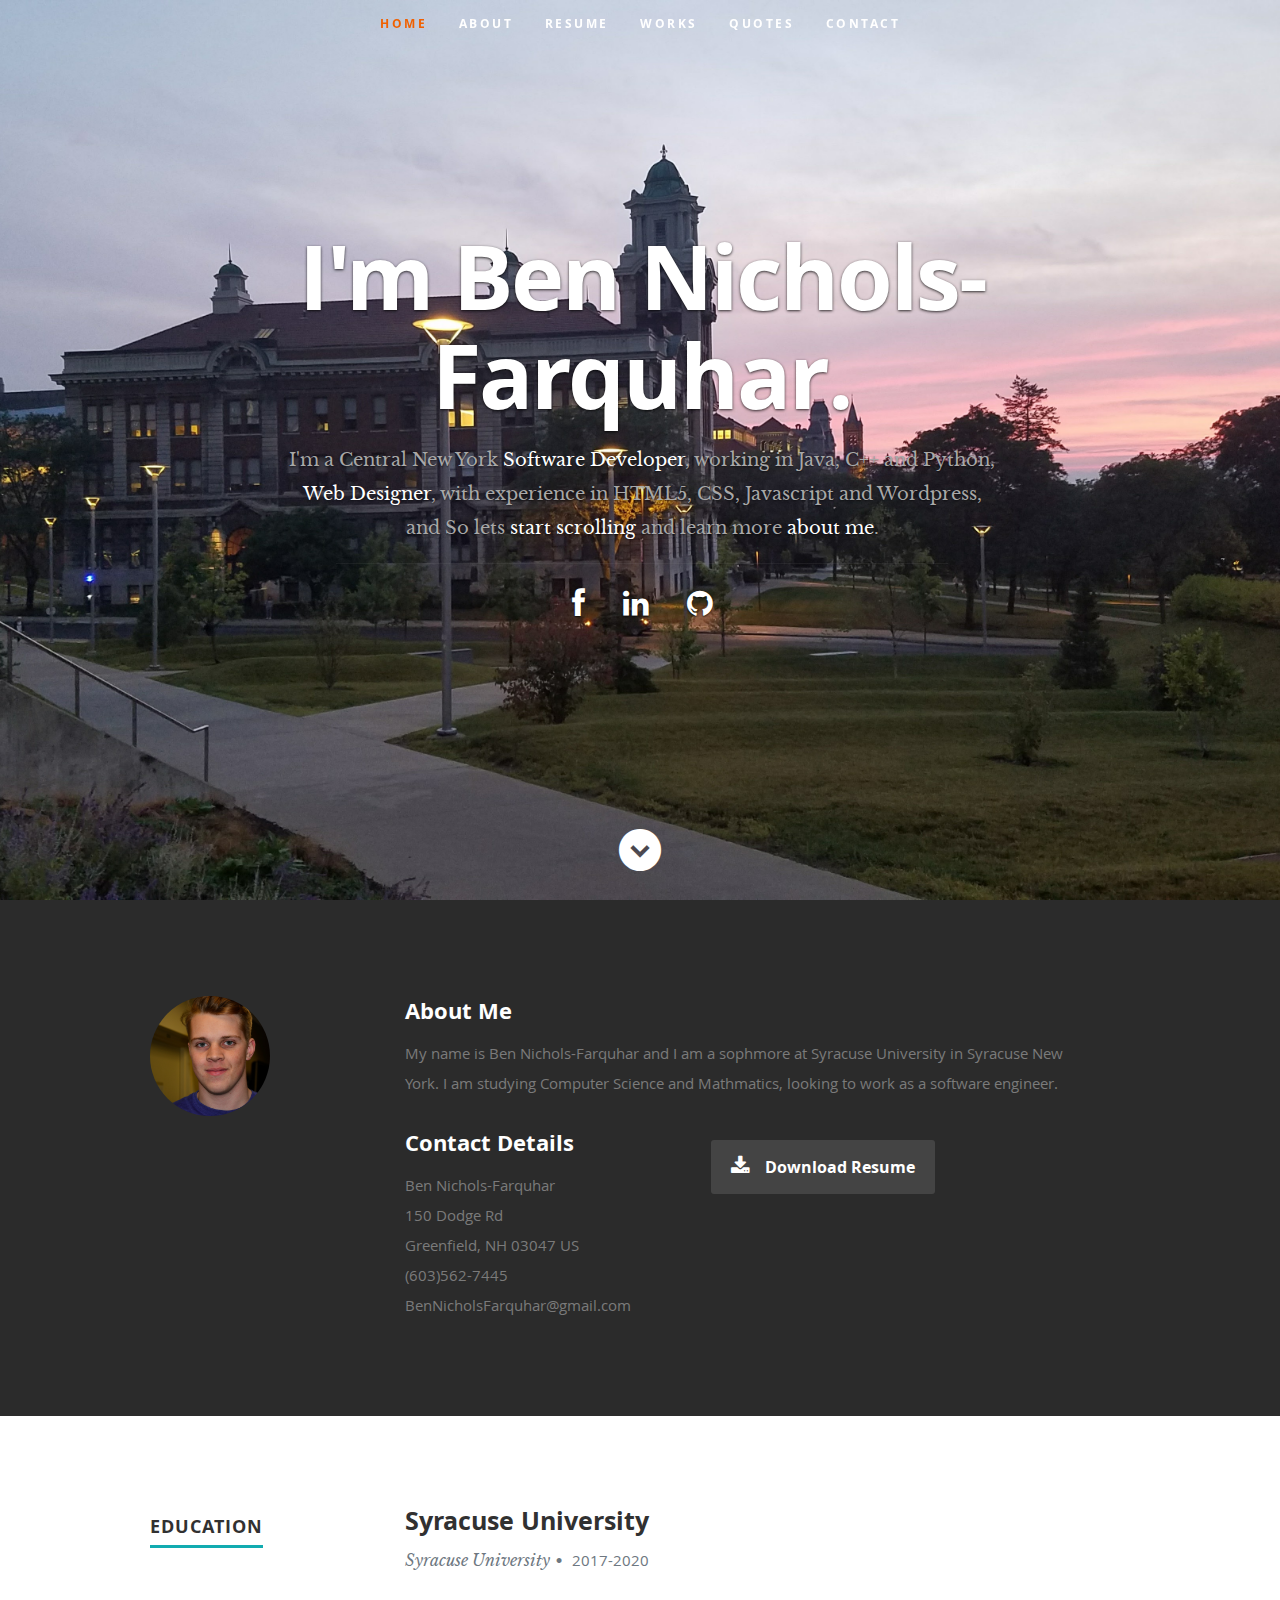
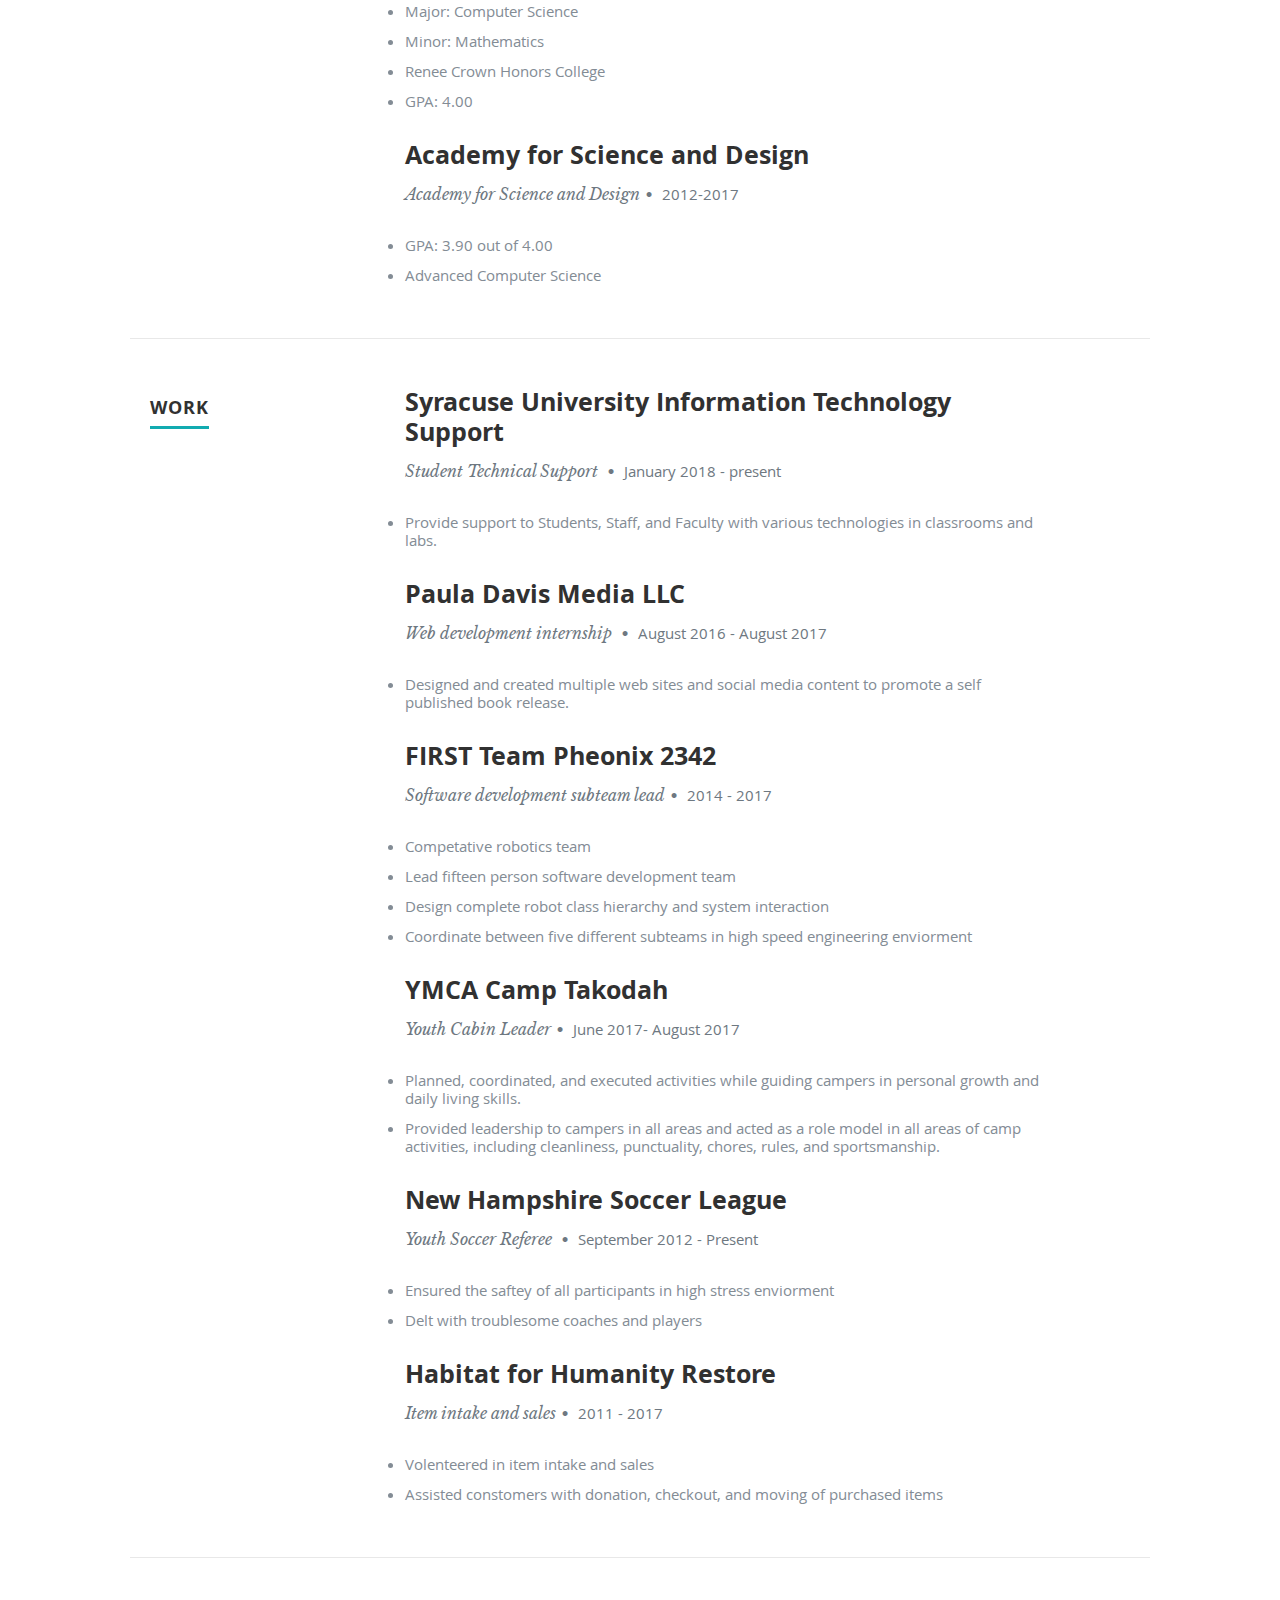
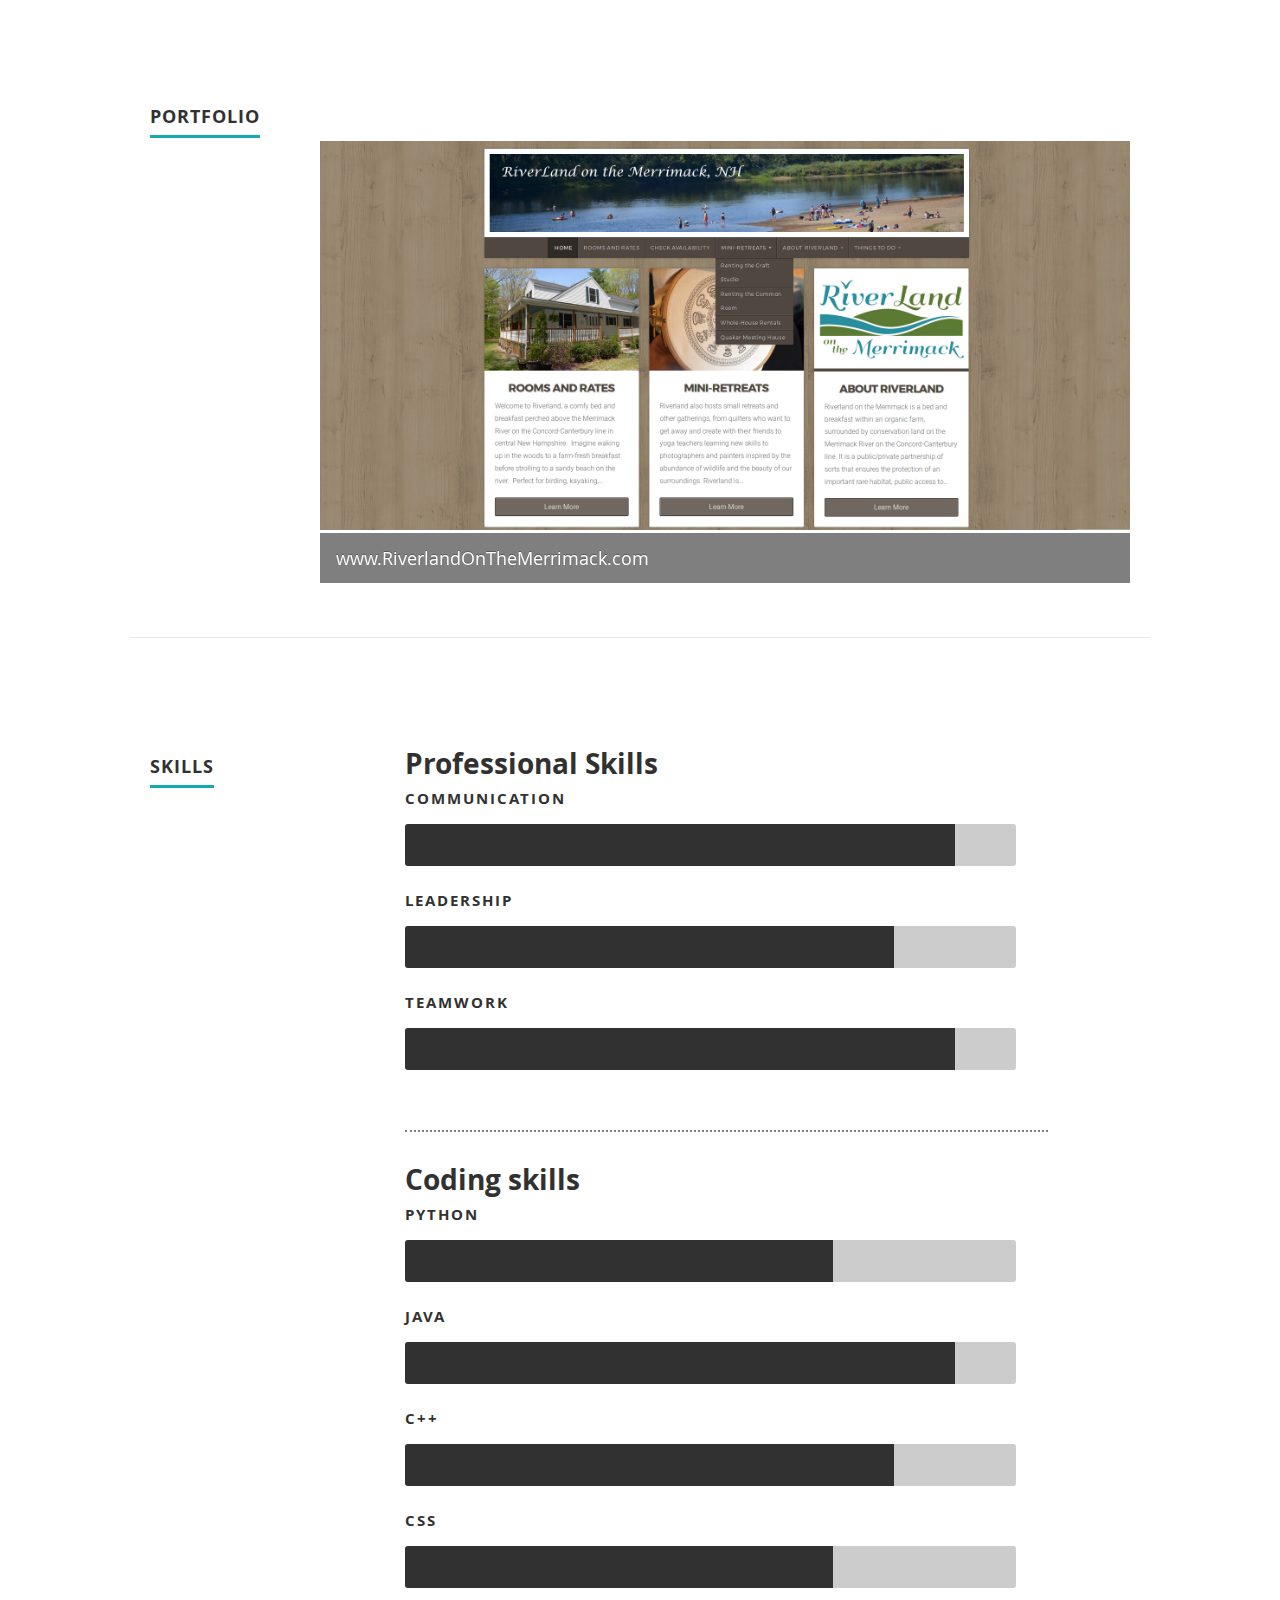
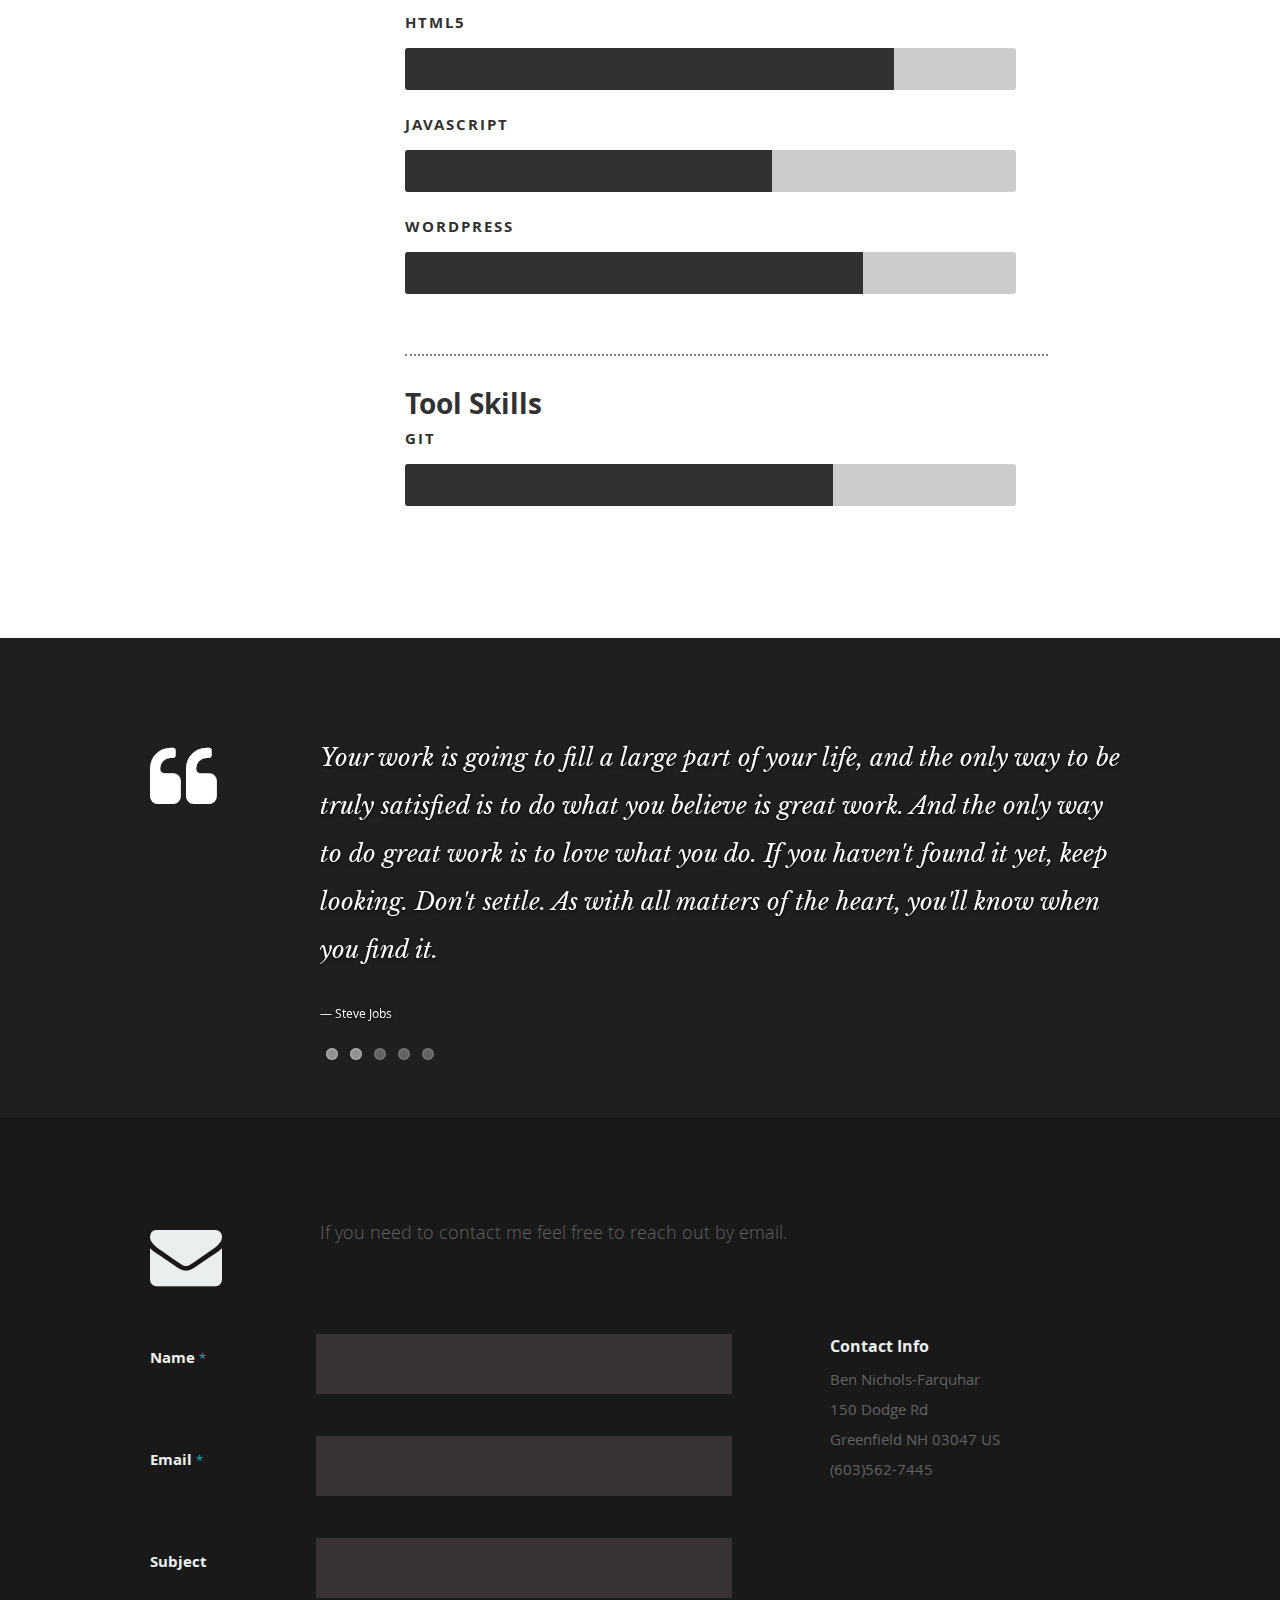
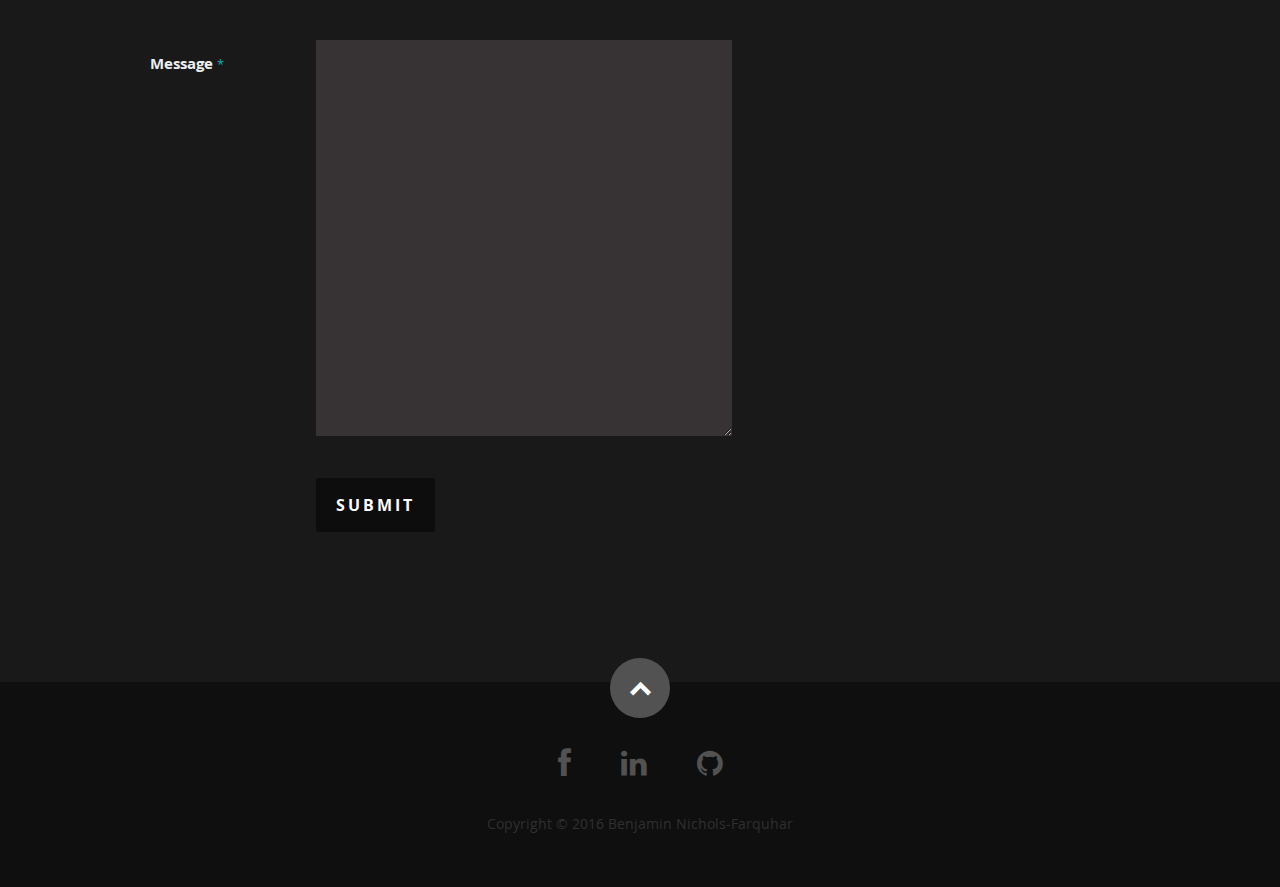
<file: index.html>
<!DOCTYPE html>
<!--[if lt IE 8 ]><html class="no-js ie ie7" lang="en"> <![endif]-->
<!--[if IE 8 ]><html class="no-js ie ie8" lang="en"> <![endif]-->
<!--[if (gte IE 8)|!(IE)]><!-->
<html class="no-js" lang="en">
<!--<![endif]-->

<head>

  <!--- Basic Page Needs
   ================================================== -->
  <meta charset="utf-8">
  <title>Benjamin Nichols-Farquhar</title>
  <meta name="description" content="Personal website and digital resume of Ben Nichols-Farquhar">
  <meta name="author" content="Ben Nichols-Farquhar">
  <meta namme="keywords" content="Software Developer,Monadnock,Nashua New Hampshire, Greater Boston Area, Ben Nichols-Farquhar,
	Ben Farquhar, Benjamin Nichols Farquhar, Web Designer, Wordpress, Software Engineer, Syracuse University,
	CSS, Computer Science, Python, SU, HTML5, HTML, Javascript, Java, CSS, Academy for Science and Design, ASD, ASDNH, C++">
  <!-- Mobile Specific Metas
   ================================================== -->
  <meta name="viewport" content="width=device-width, initial-scale=1, maximum-scale=1">

  <!-- CSS
    ================================================== -->
  <link rel="stylesheet" href="css/default.css">
  <link rel="stylesheet" href="css/layout.css">
  <link rel="stylesheet" href="css/media-queries.css">
  <link rel="stylesheet" href="css/magnific-popup.css">

  <!-- Script
   ================================================== -->
   <script src="http://ajax.googleapis.com/ajax/libs/jquery/1.10.2/jquery.min.js"></script>
   <script src="js/jquery.flexslider.js"></script>
   <script type="text/javascript">

   $(window).load(function() {
     $('.flexslider').flexslider({
       animation: "slide"
     });
   });

   </script>



  <!-- Favicons
	================================================== -->
  <link rel="shortcut icon" href="favicon.png">

</head>

<body>

  <!-- Header
   ================================================== -->
  <header id="home">

    <nav id="nav-wrap">

      <a class="mobile-btn" href="#nav-wrap" title="Show navigation">Show navigation</a>
      <a class="mobile-btn" href="#" title="Hide navigation">Hide navigation</a>

      <ul id="nav" class="nav">
        <li class="current"><a class="smoothscroll" href="#home">Home</a></li>
        <li><a class="smoothscroll" href="#about">About</a></li>
        <li><a class="smoothscroll" href="#resume">Resume</a></li>
        <li><a class="smoothscroll" href="#portfolio">Works</a></li>
        <li><a class="smoothscroll" href="#testimonials">Quotes</a></li>
        <li><a class="smoothscroll" href="#contact">Contact</a></li>
      </ul>
      <!-- end #nav -->

    </nav>
    <!-- end #nav-wrap -->

    <div class="row banner">
      <div class="banner-text">
        <h1 class="responsive-headline">I'm Ben Nichols-Farquhar.</h1>
        <h3>I'm a Central New York <span>Software Developer</span>, working in Java, C++ and Python,
			<span> Web Designer</span>, with experience in HTML5, CSS, Javascript and Wordpress, and
			 So lets
           <a class="smoothscroll" href="#about">start scrolling</a>
            and learn more <a class="smoothscroll" href="#about">about me</a>.</h3>
        <hr />
        <ul class="social">
          <li><a href="https://www.facebook.com/ben.farquhar.96"><i class="fa fa-facebook"></i></a></li>
          <!-- <li><a href="https://twitter.com/erogone775"><i class="fa fa-twitter"></i></a></li> -->
          <!-- <li><a href="https://plus.google.com/104686392662538331710/posts"><i class="fa fa-google-plus"></i></a></li> -->
          <li><a href="https://linkedin.com/in/benjamin-n-646983108"><i class="fa fa-linkedin"></i></a></li>
          <!-- <li><a href="https://www.instagram.com/ben.farquhar/"><i class="fa fa-instagram"></i></a></li> -->
          <li><a href="https://github.com/BenNF"><i class="fa fa-github"></i></a></li>
        </ul>
      </div>
    </div>

    <p class="scrolldown">
      <a class="smoothscroll" href="#about"><i class="icon-down-circle"></i></a>
    </p>

  </header>
  <!-- Header End -->


  <!-- About Section
   ================================================== -->
  <section id="about">

    <div class="row">

      <div class="three columns">

        <img class="profile-pic" src="images/profilepic.jpg" alt="Ben Nichols Farquhar profile picture" />

      </div>

      <div class="nine columns main-col">

        <h2>About Me</h2>

        <p>My name is Ben Nichols-Farquhar and I am a sophmore at Syracuse University in Syracuse New York. I am studying Computer Science and Mathmatics, looking to work as a software engineer.
        </p>


        <div class="row">

          <div class="columns contact-details">

            <h2>Contact Details</h2>
            <p class="address">
              <span>Ben Nichols-Farquhar</span><br>
              <span>150 Dodge Rd<br>
						         Greenfield, NH 03047 US
                     </span><br>
              <span>(603)562-7445</span><br>
              <span>BenNicholsFarquhar@gmail.com</span>
            </p>

          </div>

          <div class="columns download">
            <p>
              <a href="resume.docx" class="button"><i class="fa fa-download"></i>Download Resume</a>
            </p>
          </div>

        </div>
        <!-- end row -->

      </div>
      <!-- end .main-col -->

    </div>

  </section>
  <!-- About Section End-->


  <!-- Resume Section
   ================================================== -->
  <section id="resume">

    <!-- Education
      ----------------------------------------------- -->
    <div class="row education">

      <div class="three columns header-col">
        <h1><span>Education</span></h1>
      </div>

      <div class="nine columns main-col">

        <div class="row item">

          <div class="twelve columns">

            <h3> Syracuse University </h3>
            <p class="info">Syracuse University<span>&bull;</span> <em class="date">2017-2020</em></p>

            <p>
              <ul style="list-style-type:disc">
               <li> Major: Computer Science </li>
               <li> Minor: Mathematics </li>
               <li> Renee Crown Honors College </li>
               <li> GPA: 4.00</li>
             </ul>
           </p>
              <h3>Academy for Science and Design</h3>
              <p class="info">Academy for Science and Design<span>&bull;</span> <em class="date">2012-2017</em></p>

              <p>
                <ul style="list-style-type:disc">
                <li> GPA: 3.90 out of 4.00 </li>
                <li> Advanced Computer Science </li>
              </ul>
              </p>
          </div>

        </div>
        <!-- item end -->

      </div>
      <!-- item end -->

    </div>
    <!-- main-col end -->

    </div>
    <!-- End Education -->


    <!-- Work
      ----------------------------------------------- -->
    <div class="row work">

      <div class="three columns header-col">
        <h1><span>Work</span></h1>
      </div>

      <div class="nine columns main-col">

        <div class="row item">

          <div class="twelve columns">
            <h3> Syracuse University Information Technology Support</h3>
            <p class="info">Student Technical Support <span>&bull;</span> <em class="date">January 2018 - present</em></p>

            <p>
              <ul style="list-style-type:disc">
                <li> Provide support to Students, Staff, and Faculty with various technologies in classrooms and labs. </li>
              </ul>
            </p>

            <h3> Paula Davis Media LLC</h3>
            <p class="info">Web development internship <span>&bull;</span> <em class="date">August 2016 - August 2017</em></p>

            <p>
              <ul style="list-style-type:disc">
                <li> Designed and created multiple web sites and social media content to promote a self published book release. </li>
              </ul>
            </p>


            <h3> FIRST Team Pheonix 2342</h3>
            <p class="info"> Software development subteam lead<span>&bull;</span> <em class="date">2014 - 2017</em></p>

            <p>
              <ul style="list-style-type:disc">
                <li> Competative robotics team  </li>
                <li> Lead fifteen person software development team</li>
                <li> Design complete robot class hierarchy and system interaction </li>
                <li> Coordinate between five different subteams in high speed engineering enviorment </li>
              </ul>
            </p>


            <h3> YMCA Camp Takodah </h3>

            <p class="info">Youth Cabin Leader<span>&bull;</span> <em class="date">June 2017- August 2017</em></p>

            <p>
              <ul style="list-style-type:disc">
                <li> Planned, coordinated, and executed activities while guiding campers in personal growth and daily living skills. </li>
                <li> Provided leadership to campers in all areas and acted as a role model in all areas of camp activities, including cleanliness, punctuality, chores, rules, and sportsmanship. </li>
              </ul>
            </p>


            <h3>New Hampshire Soccer League</h3>
            <p class="info">Youth Soccer Referee <span>&bull;</span> <em class="date">September 2012 - Present</em></p>

            <p>
              <ul style="list-style-type:disc">
                <li> Ensured the saftey of all participants in high stress enviorment </li>
                <li> Delt with troublesome coaches and players </li>
              </ul>
            </p>

            <h3>Habitat for Humanity Restore</h3>

            <p class="info">Item intake and sales<span>&bull;</span> <em class="date">2011 - 2017</em></p>

            <p>
              <ul style="list-style-type:disc">
                <li> Volenteered in item intake and sales</li>
                <li> Assisted constomers with donation, checkout, and moving of purchased items </li>
              </ul>
            </p>


          </div>

        </div>
        <!-- item end -->

      </div>
      <!-- main-col end -->

    </div>
    <!-- End Work -->

    <!-- Portfolio -->
<section id = "portfolio">

  <div class="row work">

  <div class="three columns header-col">
    <h1><span>Portfolio</span></h1>
  </div>
  <div class="ten columns flex-container">
    <div class="flexslider">
      <ul class="slides">
        <li>
          <img src="images/RiverlandOnTheMerrimack.png" />
          <p class="flex-caption">www.RiverlandOnTheMerrimack.com</p>
        </li>
        <li>
          <img src="images/DancingYourWayToFertility.png" />
          <p class="flex-caption">www.DancingYourWayToFertilility.com</p>
        </li>
      </ul>
    </div>
  </div>
</section>
    <!-- Skills
      ----------------------------------------------- -->
    <div class="row skill">

      <div class="three columns header-col">
        <h1><span>Skills</span></h1>
      </div>

      <div class="nine columns main-col">
        <h2> Professional Skills </h2>
        <div class="bars">
          <ul class="skills">
            <li><span class="bar-expand communication"></span><em>Communication</em></li>
            <li><span class="bar-expand leadership"></span><em>Leadership</em></li>
            <li><span class="bar-expand communication"></span><em>Teamwork</em></li>

          </ul>
        </div>
        <hr style="border-top: dotted 2px;" />
        <h2> Coding skills </h2>

        <div class="bars">
          <ul class="skills">
            <li><span class="bar-expand python"></span><em>Python</em></li>
            <li><span class="bar-expand java"></span><em>Java</em></li>
            <li><span class="bar-expand cplusplus"></span><em>C++</em></li>
            <li><span class="bar-expand css"></span><em>CSS</em></li>
            <li><span class="bar-expand html5"></span><em>HTML5</em></li>
            <li><span class="bar-expand javascript"></span><em>JavaScript</em></li>
            <li><span class="bar-expand wordpress"></span><em>Wordpress</em></li>
          </ul>

        </div>
        <!-- end skill-bars -->

        <hr style="border-top: dotted 2px;" />
        <h2> Tool Skills  </h2>
        <div class="bars">
          <ul class="skills">
            <li><span class="bar-expand git"></span><em>Git</em></li>
          </ul>
        </div>



      </div>
      <!-- main-col end -->

    </div>
    <!-- End skills -->

    <!-- <div class="row interests">
      <div class="three columns header-col">
        <h1><span>Extracuricular </span> </h1>
        <h1> <span>  Involvment</span></h1>
      </div>
      <div class="nine columns main-col">

        <p>
          Doom Ultimate Frisbee Club <br> Syracuse UNICEF </br>
          Syracuse Outing Club <br> Orange Robotics <br>
        </p>

        <hr style="border-top: dotted 2px;" />


        </p>
      </div>
      <div> -->

  </section>
  <!-- Resume Section End-->



  <!-- Testimonials Section
   ================================================== -->
  <section id="testimonials">

    <div class="text-container">

      <div class="row">

        <div class="two columns header-col">

          <h1><span>Client Testimonials</span></h1>

        </div>

        <div class="ten columns flex-container">

          <div class="flexslider">

            <ul class="slides">

              <li>
                <blockquote>
                  <p>Your work is going to fill a large part of your life, and the only way to be truly satisfied is to do what you believe is great work. And the only way to do great work is to love what you do. If you haven't found it yet, keep looking.
                    Don't settle. As with all matters of the heart, you'll know when you find it.
                  </p>
                  <cite>Steve Jobs</cite>
                </blockquote>
              </li>
              <!-- slide ends -->

              <li>
                <blockquote>
                  <p>There are two ways of constructing a software design: One way is to make it so simple that there are obviously no deficiencies and the other way is to make it so complicated that there are no obvious deficiencies.
                  </p>
                  <cite>C.A.R. Hoare, The 1980 ACM Turing Award Lecture</cite>
                </blockquote>
              </li>

              <li>
                <blockquote>
                  <p>
                    Measuring programming progress by lines of code is like measuring aircraft building progress by weight.
                  </p>
                  <cite> Bill Gates</cite>
                </blockquote>
              </li>
              <li>
                <blockquote>
                  <p>
                    First, solve the problem. Then, write the code.
                  </p>
                  <cite>John Johnson </cite>
                </blockquote>
              </li>
              <li>
                <blockquote>
                  <p>
                    A computer is a stupid machine with the ability to do incredibly smart things, while computer programmers are smart people with the ability to do incredibly stupid things. They are, in short, a perfect match.
                  </p>
                  <cite>Bill Bryson </cite>
                </blockquote>
              </li>
              <!-- slide ends -->
            </ul>

          </div>
          <!-- div.flexslider ends -->

        </div>
        <!-- div.flex-container ends -->

      </div>
      <!-- row ends -->

    </div>
    <!-- text-container ends -->

  </section>
  <!-- Testimonials Section End-->


  <!-- Contact Section
   ================================================== -->
  <section id="contact">

    <div class="row section-head">

      <div class="two columns header-col">

        <h1><span>Get in touch.</span></h1>

      </div>

      <div class="ten columns">

        <p class="lead">If you need to contact me feel free to reach out by email.
        </p>

      </div>

    </div>

    <div class="row">

      <div class="eight columns">

        <!-- form -->
        <form action="" method="post" id="contactForm" name="contactForm">
          <fieldset>

            <div>
              <label for="contactName">Name <span class="required">*</span></label>
              <input type="text" value="" size="35" id="contactName" name="contactName">
            </div>

            <div>
              <label for="contactEmail">Email <span class="required">*</span></label>
              <input type="text" value="" size="35" id="contactEmail" name="contactEmail">
            </div>

            <div>
              <label for="contactSubject">Subject</label>
              <input type="text" value="" size="35" id="contactSubject" name="contactSubject">
            </div>

            <div>
              <label for="contactMessage">Message <span class="required">*</span></label>
              <textarea cols="50" rows="15" id="contactMessage" name="contactMessage"></textarea>
            </div>

            <div>
              <button class="submit">Submit</button>
              <span id="image-loader">
                        <img alt="" src="images/loader.gif">
                     </span>
            </div>

          </fieldset>
        </form>
        <!-- Form End -->

        <!-- contact-warning -->
        <div id="message-warning"> Error boy</div>
        <!-- contact-success -->
        <div id="message-success">
          <i class="fa fa-check"></i>Your message was sent, thank you!<br>
        </div>

      </div>


      <aside class="four columns footer-widgets">

        <div class="widget widget_contact">

          <h4>Contact Info</h4>
          <p class="address">
            Ben Nichols-Farquhar<br> 150 Dodge Rd<br> Greenfield NH 03047 US<br>
            <span>(603)562-7445</span>
          </p>

        </div>

      </aside>

    </div>

  </section>
  <!-- Contact Section End-->


  <!-- footer
   ================================================== -->
  <footer>

    <div class="row">

      <div class="twelve columns">

        <ul class="social-links">
          <li><a href="https://www.facebook.com/ben.farquhar.96"><i class="fa fa-facebook"></i></a></li>
          <li><a href="https://linkedin.com/in/benjamin-n-646983108"><i class="fa fa-linkedin"></i></a></li>
          <!-- <li><a href="https://www.instagram.com/ben.farquhar/"><i class="fa fa-instagram"></i></a></li> -->
          <li><a href="https://github.com/BenNF"><i class="fa fa-github"></i></a></li>
        </ul>

        <ul class="copyright">
          <li> Copyright © 2016 Benjamin Nichols-Farquhar </li>
        </ul>
      </div>

      <div id="go-top"><a class="smoothscroll" title="Back to Top" href="#home"><i class="icon-up-open"></i></a></div>

    </div>

  </footer>
  <!-- Footer End-->

  <!-- Java Script
   ================================================== -->
  <script>
    window.jQuery || document.write('<script src="js/jquery-1.10.2.min.js"><\/script>')
  </script>
  <script type="text/javascript" src="js/jquery-migrate-1.2.1.min.js"></script>

  <script src="js/waypoints.js"></script>
  <script src="js/jquery.fittext.js"></script>
  <script src="js/magnific-popup.js"></script>
  <script src="js/init.js"></script>
  <script src="js/modernizr.js"></script>
  <!-- <script src="js/slider.js" ></script> -->


</body>

</html>
</file>
<file: css/default.css>
/*
=====================================================================
*   Ceevee v1.0 Default Stylesheet
*   url: styleshout.com
*   03-17-2014
=====================================================================

TOC:
a. Webfonts and Icon fonts
b. Reset
c. Default Styles
   1. Basic
   2. Typography
   3. Links
   4. Images
   5. Buttons
   6. Forms
d. Grid
e. Others
   1. Clearing
   2. Misc

=====================================================================  */

/* ------------------------------------------------------------------ */
/* a. Webfonts and Icon fonts
 ------------------------------------------------------------------ */

@import url("fonts.css");
@import url("fontello/css/fontello.css");
@import url("font-awesome/css/font-awesome.min.css");

/* ------------------------------------------------------------------
/* b. Reset
      Adapted from:
      Normalize.css - https://github.com/necolas/normalize.css/
      HTML5 Doctor Reset - html5doctor.com/html-5-reset-stylesheet/
/* ------------------------------------------------------------------ */

html, body, div, span, object, iframe,
h1, h2, h3, h4, h5, h6, p, blockquote, pre,
abbr, address, cite, code,
del, dfn, em, img, ins, kbd, q, samp,
small, strong, sub, sup, var,
b, i,
dl, dt, dd, ol, ul, li,
fieldset, form, label, legend,
table, caption, tbody, tfoot, thead, tr, th, td,
article, aside, canvas, details, figcaption, figure,
footer, header, hgroup, menu, nav, section, summary,
time, mark, audio, video {
   margin: 0;
   padding: 0;
   border: 0;
   outline: 0;
   font-size: 100%;
   vertical-align: baseline;
   background: transparent;
}

article,aside,details,figcaption,figure,
footer,header,hgroup,menu,nav,section {
   display: block;
}

audio,
canvas,
video {
   display: inline-block;
}

audio:not([controls]) {
   display: none;
   height: 0;
}

[hidden] { display: none; }

code, kbd, pre, samp {
   font-family: monospace, serif;
   font-size: 1em;
}

pre {
   white-space: pre;
   white-space: pre-wrap;
   word-wrap: break-word;
}

blockquote, q { quotes: &#8220 &#8220; }

blockquote:before, blockquote:after,
q:before, q:after {
   content: '';
   content: none;
}

ins {
   background-color: #ff9;
   color: #000;
   text-decoration: none;
}

mark {
   background-color: #A7F4F6;
   color: #555;
}

del { text-decoration: line-through; }

abbr[title], dfn[title] {
   border-bottom: 1px dotted;
   cursor: help;
}

table {
   border-collapse: collapse;
   border-spacing: 0;
}


/* ------------------------------------------------------------------ */
/* c. Default and Basic Styles
      Adapted from:
      Skeleton CSS Framework - http://www.getskeleton.com/
      Typeplate Typographic Starter Kit - http://typeplate.com/
/* ------------------------------------------------------------------ */

/*  1. Basic  ------------------------------------------------------- */

*,
*:before,
*:after {
   -moz-box-sizing: border-box;
   -webkit-box-sizing: border-box;
   box-sizing: border-box;
}

html {
   font-size: 62.5%;
   -webkit-font-smoothing: antialiased;
}

body {
   background: #fff;
   font-family: 'opensans-regular', sans-serif;
   font-weight: normal;
   font-size: 15px;
   line-height: 30px;
	color: #838C95;

   -webkit-font-smoothing: antialiased; /* Fix for webkit rendering */
	-webkit-text-size-adjust: 100%;
}

/*  2. Typography
       Vertical rhythm with leading derived from 6
--------------------------------------------------------------------- */

h1, h2, h3, h4, h5, h6 {
   color: #313131;
	font-family: 'opensans-bold', sans-serif;
   font-weight: normal;
}
h1 a, h2 a, h3 a, h4 a, h5 a, h6 a { font-weight: inherit; }
h1 { font-size: 38px; line-height: 42px; margin-bottom: 12px; letter-spacing: -1px; }
h2 { font-size: 28px; line-height: 36px; margin-bottom: 6px; }
h3 { font-size: 22px; line-height: 30px; margin-bottom: 12px; }
h4 { font-size: 20px; line-height: 30px; margin-bottom: 6px; }
h5 { font-size: 18px; line-height: 30px; }
h6 { font-size: 14px; line-height: 30px; }
.subheader { }

p { margin: 0 0 30px 0; }
p img { margin: 0; }
p.lead {
   font: 19px/36px 'opensans-light', sans-serif;
   margin-bottom: 18px;
}

/* for 'em' and 'strong' tags, font-size and line-height should be same with
the body tag due to rendering problems in some browsers */
em { font: 15px/30px 'opensans-italic', sans-serif; }
strong, b { font: 15px/30px 'opensans-bold', sans-serif; }
small { font-size: 11px; line-height: inherit; }

/*	Blockquotes */
blockquote {
   margin: 30px 0px;
   padding-left: 40px;
   position: relative;
}
blockquote:before {
   content: "\201C";
   opacity: 0.45;
   font-size: 80px;
   line-height: 0px;
   margin: 0;
   font-family: arial, sans-serif;

   position: absolute;
   top:  30px;
	left: 0;
}
blockquote p {
   font-family: 'librebaskerville-italic', serif;
   padding: 0;
   font-size: 18px;
   line-height: 36px;
}
blockquote cite {
   display: block;
   font-size: 12px;
   font-style: normal;
   line-height: 18px;
}
blockquote cite:before { content: "\2014 \0020"; }
blockquote cite a,
blockquote cite a:visited { color: #8B9798; border: none }

/* ---------------------------------------------------------------------
/*  Pull Quotes Markup
/*
    <aside class="pull-quote">
		<blockquote>
			<p></p>
		</blockquote>
	 </aside>
/*
/* --------------------------------------------------------------------- */
.pull-quote {
   position: relative;
	padding: 18px 30px 18px 0px;
}
.pull-quote:before,
.pull-quote:after {
	height: 1em;
	opacity: 0.45;
	position: absolute;
	font-size: 80px;
   font-family: Arial, Sans-Serif;
}
.pull-quote:before {
	content: "\201C";
	top:  33px;
	left: 0;
}
.pull-quote:after {
	content: '\201D';
	bottom: -33px;
	right: 0;
}
.pull-quote blockquote {
   margin: 0;
}
.pull-quote blockquote:before {
   content: none;
}

/* Abbreviations */
abbr {
   font-family: 'opensans-bold', sans-serif;
	font-variant: small-caps;
	text-transform: lowercase;
   letter-spacing: .5px;
	color: gray;
}
abbr:hover { cursor: help; }

/* drop cap */
.drop-cap:first-letter {
	float: left;
	margin: 0;
	padding: 14px 6px 0 0;
	font-size: 84px;
	font-family: /* Copperplate */ 'opensans-bold', sans-serif;
   line-height: 60px;
	text-indent: 0;
	background: transparent;
	color: inherit;
}

hr { border: solid #E3E3E3; border-width: 1px 0 0; clear: both; margin: 11px 0 30px; height: 0; }


/*  3. Links  ------------------------------------------------------- */

a, a:visited {
   text-decoration: none;
   outline: 0;
   color: #11ABB0;

   -webkit-transition: color .3s ease-in-out;
   -moz-transition: color .3s ease-in-out;
   -o-transition: color .3s ease-in-out;
   transition: color .3s ease-in-out;
}
a:hover, a:focus { color: #313131; }
p a, p a:visited { line-height: inherit; }


/*  4. List  --------------------------------------------------------- */

ul, ol { margin-bottom: 24px; margin-top: 12px; }
ul { list-style: none outside; }
ol { list-style: decimal; }
ol, ul.square, ul.circle, ul.disc { margin-left: 30px; }
ul.square { list-style: square outside; }
ul.circle { list-style: circle outside; }
ul.disc { list-style: disc outside; }
ul ul, ul ol,
ol ol, ol ul { margin: 6px 0 6px 30px; }
ul ul li, ul ol li,
ol ol li, ol ul li { margin-bottom: 6px; }
li { line-height: 18px; margin-bottom: 12px; }
ul.large li { }
li p { }

/* ---------------------------------------------------------------------
/*  Stats Tab Markup

    <ul class="stats-tabs">
		<li><a href="#">[value]<b>[name]</b></a></li>
	 </ul>

    Extend this object into your markup.
/*
/* --------------------------------------------------------------------- */
.stats-tabs {
   padding: 0;
   margin: 24px 0;
}
.stats-tabs li {
	display: inline-block;
	margin: 0 10px 18px 0;
	padding: 0 10px 0 0;
	border-right: 1px solid #ccc;
}
.stats-tabs li:last-child {
	margin: 0;
	padding: 0;
	border: none;
}
.stats-tabs li a {
	display: inline-block;
	font-size: 22px;
	font-family: 'opensans-bold', sans-serif;
   border: none;
   color: #313131;
}
.stats-tabs li a:hover {
   color:#11ABB0;
}
.stats-tabs li a b {
	display: block;
	margin: 6px 0 0 0;
	font-size: 13px;
	font-family: 'opensans-regular', sans-serif;
   color: #8B9798;
}

/* definition list */
dl { margin: 12px 0; }
dt { margin: 0; color:#11ABB0; }
dd { margin: 0 0 0 20px; }

/* Lining Definition Style Markup */
.lining dt,
.lining dd {
	display: inline;
	margin: 0;
}
.lining dt + dt:before,
.lining dd + dt:before {
	content: "\A";
	white-space: pre;
}
.lining dd + dd:before {
	content: ", ";
}
.lining dd:before {
	content: ": ";
	margin-left: -0.2em;
}

/* Dictionary Definition Style Markup */
.dictionary-style dt {
	display: inline;
	counter-reset: definitions;
}
.dictionary-style dt + dt:before {
	content: ", ";
	margin-left: -0.2em;
}
.dictionary-style dd {
	display: block;
	counter-increment: definitions;
}
.dictionary-style dd:before {
	content: counter(definitions, decimal) ". ";
}

/* Pagination */
.pagination {
   margin: 36px auto;
   text-align: center;
}
.pagination ul li {
   display: inline-block;
   margin: 0;
   padding: 0;
}
.pagination .page-numbers {
   font: 15px/18px 'opensans-bold', sans-serif;
   display: inline-block;
   padding: 6px 10px;
   margin-right: 3px;
   margin-bottom: 6px;
	color: #6E757C;
	background-color: #E6E8EB;

	-webkit-transition: all 200ms ease-in-out;
	-moz-transition: all 200ms ease-in-out;
	-o-transition: all 200ms ease-in-out;
	-ms-transition: all 200ms ease-in-out;
	transition: all 200ms ease-in-out;

   -moz-border-radius: 3px;
   -webkit-border-radius: 3px;
   -khtml-border-radius: 3px;
	border-radius: 3px;
}
.pagination .page-numbers:hover {
   background: #838A91;
   color: #fff;
}
.pagination .current,
.pagination .current:hover {
   background-color: #11ABB0;
   color: #fff;
}
.pagination .inactive,
.pagination .inactive:hover {
   background-color: #E6E8EB;
	color: #A9ADB2;
}
.pagination .prev, .pagination .next {}

/*  5. Images  --------------------------------------------------------- */

img {
   max-width: 100%;
   height: auto;
}
img.pull-right { margin: 12px 0px 0px 18px; }
img.pull-left { margin: 12px 18px 0px 0px; }

/*  6. Buttons  --------------------------------------------------------- */

.button,
.button:visited,
button,
input[type="submit"],
input[type="reset"],
input[type="button"] {
   font: 16px/30px 'opensans-bold', sans-serif;
   background: #11ABB0;
   display: inline-block;
	text-decoration: none;
   letter-spacing: 0;
   color: #fff;
	padding: 12px 20px;
	margin-bottom: 18px;
   border: none;
   cursor: pointer;
   height: auto;

   -webkit-transition: all .2s ease-in-out;
	-moz-transition: all .2s ease-in-out;
	-o-transition: all .2s ease-in-out;
	-ms-transition: all .2s ease-in-out;
	transition: all .2s ease-in-out;

   -moz-border-radius: 3px;
   -webkit-border-radius: 3px;
   -khtml-border-radius: 3px;
   border-radius: 3px;
}

.button:hover,
button:hover,
input[type="submit"]:hover,
input[type="reset"]:hover,
input[type="button"]:hover {
   background: #3d4145;
   color: #fff;
}

.button:active,
button:active,
input[type="submit"]:active,
input[type="reset"]:active,
input[type="button"]:active {
   background: #3d4145;
   color: #fff;
}

.button.full-width,
button.full-width,
input[type="submit"].full-width,
input[type="reset"].full-width,
input[type="button"].full-width {
	width: 100%;
	padding-left: 0 !important;
	padding-right: 0 !important;
	text-align: center;
}

/* Fix for odd Mozilla border & padding issues */
button::-moz-focus-inner,
input::-moz-focus-inner {
    border: 0;
    padding: 0;
}


/*  7. Forms  --------------------------------------------------------- */

form { margin-bottom: 24px; }
fieldset { margin-bottom: 24px; }

input[type="text"],
input[type="password"],
input[type="email"],
textarea,
select {
   display: block;
   padding: 18px 15px;
   margin: 0 0 24px 0;
   border: 0;
   outline: none;
   vertical-align: middle;
   min-width: 225px;
	max-width: 100%;
   font-size: 15px;
   line-height: 24px;
	color: #647373;
	background: #D3D9D9;

}

/* select { padding: 0;
   width: 220px;
   } */

input[type="text"]:focus,
input[type="password"]:focus,
input[type="email"]:focus,
textarea:focus {
   color: #B3B7BC;
	background-color: #3d4145;
}

textarea { min-height: 220px; }

label,
legend {
   font: 16px/24px 'opensans-bold', sans-serif;
	margin: 12px 0;
   color: #3d4145;
   display: block;
}
label span,
legend span {
	color: #8B9798;
   font: 14px/24px 'opensans-regular', sans-serif;
}

input[type="checkbox"],
input[type="radio"] {
    font-size: 15px;
    color: #737373;
}

input[type="checkbox"] { display: inline; }

/* ------------------------------------------------------------------ */
/* d. Grid
---------------------------------------------------------------------
   gutter = 40px.
/* ------------------------------------------------------------------ */

/* default
--------------------------------------------------------------- */
.row {
   width: 96%;
   max-width: 1020px;
   margin: 0 auto;
}
/* fixed width for IE8 */
.ie .row { width: 1000px ; }

.narrow .row { max-width: 980px; }

.row .row { width: auto; max-width: none; margin: 0 -20px; }

/* row clearing */
.row:before,
.row:after {
    content: " ";
    display: table;
}
.row:after {
    clear: both;
}

.column, .columns {
   position: relative;
   padding: 0 20px;
   min-height: 1px;
   float: left;
}
.column.centered, .columns.centered  {
    float: none;
    margin: 0 auto;
}

/* removed gutters */
.row.collapsed > .column,
.row.collapsed > .columns,
.column.collapsed, .columns.collapsed  { padding: 0; }

[class*="column"] + [class*="column"]:last-child { float: right; }
[class*="column"] + [class*="column"].end { float: right; }

/* column widths */
.row .one         { width: 8.33333%; }
.row .two         { width: 16.66667%; }
.row .three       { width: 25%; }
.row .four        { width: 33.33333%; }
.row .five        { width: 41.66667%; }
.row .six         { width: 50%; }
.row .seven       { width: 58.33333%; }
.row .eight       { width: 66.66667%; }
.row .nine        { width: 75%; }
.row .ten         { width: 83.33333%; }
.row .eleven      { width: 91.66667%; }
.row .twelve      { width: 100%; }

/* Offsets */
.row .offset-1    { margin-left: 8.33333%; }
.row .offset-2    { margin-left: 16.66667%; }
.row .offset-3    { margin-left: 25%; }
.row .offset-4    { margin-left: 33.33333%; }
.row .offset-5    { margin-left: 41.66667%; }
.row .offset-6    { margin-left: 50%; }
.row .offset-7    { margin-left: 58.33333%; }
.row .offset-8    { margin-left: 66.66667%; }
.row .offset-9    { margin-left: 75%; }
.row .offset-10   { margin-left: 83.33333%; }
.row .offset-11   { margin-left: 91.66667%; }

/* Push/Pull */
.row .push-1      { left: 8.33333%; }
.row .pull-1      { right: 8.33333%; }
.row .push-2      { left: 16.66667%; 	}
.row .pull-2      { right: 16.66667%; }
.row .push-3      { left: 25%; }
.row .pull-3      { right: 25%;	}
.row .push-4      { left: 33.33333%; }
.row .pull-4      { right: 33.33333%; }
.row .push-5      { left: 41.66667%; }
.row .pull-5      { right: 41.66667%; }
.row .push-6      { left: 50%; }
.row .pull-6      { right: 50%; }
.row .push-7      { left: 58.33333%; }
.row .pull-7      { right: 58.33333%; }
.row .push-8      { left: 66.66667%; 	}
.row .pull-8      { right: 66.66667%; }
.row .push-9      { left: 75%; }
.row .pull-9      { right: 75%; }
.row .push-10     { left: 83.33333%; }
.row .pull-10     { right: 83.33333%; }
.row .push-11     { left: 91.66667%; }
.row .pull-11     { right: 91.66667%; }

/* block grids
--------------------------------------------------------------------- */
.bgrid-sixths [class*="column"]   { width: 16.66667%; }
.bgrid-quarters [class*="column"] { width: 25%; }
.bgrid-thirds [class*="column"]   { width: 33.33333%; }
.bgrid-halves [class*="column"]   { width: 50%; }

[class*="bgrid"] [class*="column"] + [class*="column"]:last-child { float: left; }

/* Left clearing for block grid columns - columns that changes width in
different screen sizes. Allows columns with different heights to align
properly.
--------------------------------------------------------------------- */
.first { clear: left; }   /* first column in default screen */
.s-first { clear: none; } /* first column in smaller screens */

/* smaller screens
--------------------------------------------------------------- */
@media only screen and (max-width: 900px) {

   /* block grids on small screens */
   .s-bgrid-sixths [class*="column"]   { width: 16.66667%; }
   .s-bgrid-quarters [class*="column"] { width: 25%; }
   .s-bgrid-thirds [class*="column"]   { width: 33.33333%; }
   .s-bgrid-halves [class*="column"]   { width: 50%; }

   /* block grids left clearing */
   .first { clear: none; }
   .s-first { clear: left; }

}

/* mobile wide/smaller tablets
--------------------------------------------------------------- */
@media only screen and (max-width: 767px) {

   .row {
	   width: 460px;
	   margin: 0 auto;
      padding: 0;
	}
   .column, .columns {
	   width: auto !important;
	   float: none;
	   margin-left: 0;
	   margin-right: 0;
      padding: 0 30px;
   }
   .row .row { width: auto; max-width: none; margin: 0 -30px; }

   [class*="column"] + [class*="column"]:last-child { float: none; }
   [class*="bgrid"] [class*="column"] + [class*="column"]:last-child { float: none; }

   /* Offsets */
   .row .offset-1    { margin-left: 0%; }
   .row .offset-2    { margin-left: 0%; }
   .row .offset-3    { margin-left: 0%; }
   .row .offset-4    { margin-left: 0%; }
   .row .offset-5    { margin-left: 0%; }
   .row .offset-6    { margin-left: 0%; }
   .row .offset-7    { margin-left: 0%; }
   .row .offset-8    { margin-left: 0%; }
   .row .offset-9    { margin-left: 0%; }
   .row .offset-10   { margin-left: 0%; }
   .row .offset-11   { margin-left: 0%; }
}

/* mobile narrow
--------------------------------------------------------------- */
@media only screen and (max-width: 460px) {

   .row { width: auto; }

}

/* larger screens
--------------------------------------------------------------- */
@media screen and (min-width: 1200px) {

   .wide .row { max-width: 1180px; }

}

/* ------------------------------------------------------------------ */
/* e. Others
/* ------------------------------------------------------------------ */

/*  1. Clearing
    (http://nicolasgallagher.com/micro-clearfix-hack/
--------------------------------------------------------------------- */

.cf:before,
.cf:after {
    content: " ";
    display: table;
}
.cf:after {
    clear: both;
}

/*  2. Misc -------------------------------------------------------- */

.remove-bottom { margin-bottom: 0 !important; }
.half-bottom { margin-bottom: 12px !important; }
.add-bottom { margin-bottom: 24px !important; }
.no-border { border: none; }

.text-center  { text-align: center !important; }
.text-left    { text-align: left !important; }
.text-right   { text-align: right !important; }
.pull-left    { float: left !important; }
.pull-right   { float: right !important; }
.align-center {
	margin-left: auto !important;
	margin-right: auto !important;
	text-align: center !important;
}

* {box-sizing:border-box}

/* Slideshow container */
.slideshow-container {
  max-width: 1000px;
  position: relative;
  margin: auto;
}

.mySlides {
    display: none;
}

/* Next & previous buttons */
.prev, .next {
  cursor: pointer;
  position: absolute;
  top: 50%;
  width: auto;
  margin-top: -22px;
  padding: 16px;
  color: white;
  font-weight: bold;
  font-size: 18px;
  transition: 0.6s ease;
  border-radius: 0 3px 3px 0;
}

/* Position the "next button" to the right */
.next {
  right: 0;
  border-radius: 3px 0 0 3px;
}

/* On hover, add a black background color with a little bit see-through */
.prev:hover, .next:hover {
  background-color: rgba(0,0,0,0.8);
}

/* Caption text */
.text {
  color: #000000;
  font-size: 18px;
  padding: 8px 12px;
  position: absolute;
  bottom: 8px;
  width: 100%;
  text-align: center;
}

/* Number text (1/3 etc) */
.numbertext {
  color: #000000;
  font-size: 12px;
  padding: 8px 12px;
  position: absolute;
  top: 0;
}

/* The dots/bullets/indicators */
.dot {
  cursor:pointer;
  height: 13px;
  width: 13px;
  margin: 0 2px;
  background-color: #bbb;
  border-radius: 50%;
  display: inline-block;
  transition: background-color 0.6s ease;
}

.active, .dot:hover {
  background-color: #717171;
}

/* Fading animation */
.fade {
  -webkit-animation-name: fade;
  -webkit-animation-duration: 1.5s;
  animation-name: fade;
  animation-duration: 1.5s;
}

@-webkit-keyframes fade {
  from {opacity: .4}
  to {opacity: 1}
}

@keyframes fade {
  from {opacity: .4}
  to {opacity: 1}
}

.flex-caption {
  width: 100%;
  padding: 2%;
  left: 0;
  bottom: 0;
  background: rgba(0,0,0,.5);
  color: #fff;
  text-shadow: 0 -1px 0 rgba(0,0,0,.3);
  font-size: 18px;
  line-height: 18px;
}
</file>
<file: css/layout.css>
/*
=====================================================================
*   Ceevee v1.0 Layout Stylesheet
*   url: styleshout.com
*   03-18-2014
=====================================================================

   TOC:
   a. General Styles
   b. Header Styles
   c. About Section
   d. Resume Section
   e. Portfolio Section
   f. Call To Action Section
   g. Testimonials Section
   h. Contact Section
   i. Footer

===================================================================== */

/* ------------------------------------------------------------------ */
/* a. General Styles
/* ------------------------------------------------------------------ */

body { background: #0f0f0f; }

/* ------------------------------------------------------------------ */
/* b. Header Styles
/* ------------------------------------------------------------------ */

header {
   position: relative;
   height: 800px;
   min-height: 500px;
   width: 100%;
   background: #161415 url(../images/header-background.jpg) no-repeat top center;
   background-size: cover !important;
	-webkit-background-size: cover !important;
   text-align: center;
   overflow: hidden;
}

/* vertically center banner section */
header:before {
   content: '';
   display: inline-block;
   vertical-align: middle;
   height: 100%;
}
header .banner {
   display: inline-block;
   vertical-align: middle;
   margin: 0 auto;
   width: 85%;
   padding-bottom: 30px;s
   text-align: center;
}

header .banner-text { width: 100%; }
header .banner-text h1 {
   font: 90px/1.1em 'opensans-bold', sans-serif;
   color: #fff;
   letter-spacing: -2px;
   margin: 0 auto 18px auto;
   text-shadow: 0px 1px 3px rgba(0, 0, 0, .8);
}
header .banner-text h3 {
   font: 18px/1.9em 'librebaskerville-regular', serif;
   color: #A8A8A8;
   margin: 0 auto;
   width: 70%;
   text-shadow: 0px 1px 2px rgba(0, 0, 0, .5);
}
header .banner-text h3 span,
header .banner-text h3 a {
   color: #fff;
}
header .banner-text hr {
   width: 60%;
   margin: 18px auto 24px auto;
   border-color: #2F2D2E;
   border-color: rgba(150, 150, 150, .1);
}

/* header social links */
header .social {
   margin: 24px 0;
   padding: 0;
   font-size: 30px;
   text-shadow: 0px 1px 2px rgba(0, 0, 0, .8);
}
header .social li {
   display: inline-block;
   margin: 0 15px;
   padding: 0;
}
header .social li a { color: #fff; }
header .social li a:hover { color: #11ABB0; }

/* scrolldown link */
header .scrolldown a {
   position: absolute;
   bottom: 30px;
   left: 50%;
   margin-left: -29px;
   color: #fff;
   display: block;
   height: 42px;
   width: 42px;
   font-size: 42px;
   line-height: 42px;
   color: #fff;
   border-radius: 100%;

   -webkit-transition: all .3s ease-in-out;
   -moz-transition: all .3s ease-in-out;
   -o-transition: all .3s ease-in-out;
   transition: all .3s ease-in-out;
}
header .scrolldown a:hover { color: #11ABB0; }

/* primary navigation
--------------------------------------------------------------------- */
#nav-wrap ul, #nav-wrap li, #nav-wrap a {
	 margin: 0;
	 padding: 0;
	 border: none;
	 outline: none;
}

/* nav-wrap */
#nav-wrap {
   font: 12px 'opensans-bold', sans-serif;
   width: 100%;
   text-transform: uppercase;
   letter-spacing: 2.5px;
   margin: 0 auto;
   z-index: 100;
   position: fixed;
   left: 0;
   top: 0;
}
.opaque { background-color: #333; }

/* hide toggle button */
#nav-wrap > a.mobile-btn { display: none; }

ul#nav {
   min-height: 48px;
   width: auto;

   /* center align the menu */
   text-align: center;
}
ul#nav li {
   position: relative;
   list-style: none;
   height: 48px;
   display: inline-block;
}

/* Links */
ul#nav li a {

/* 8px padding top + 8px padding bottom + 32px line-height = 48px */

   display: inline-block;
   padding: 8px 13px;
   line-height: 32px;
	text-decoration: none;
   text-align: left;
   color: #fff;

	-webkit-transition: color .2s ease-in-out;
	-moz-transition: color .2s ease-in-out;
	-o-transition: color .2s ease-in-out;
	-ms-transition: color .2s ease-in-out;
	transition: color .2s ease-in-out;
}

ul#nav li a:active { background-color: transparent !important; }
ul#nav li.current a { color: #F06000; }


/* ------------------------------------------------------------------ */
/* c. About Section
/* ------------------------------------------------------------------ */

#about {
   background: #2B2B2B;
   padding-top: 96px;
   padding-bottom: 66px;
   overflow: hidden;
}

#about a, #about a:visited  { color: #fff; }
#about a:hover, #about a:focus { color: #11ABB0; }

#about h2 {
   font: 22px/30px 'opensans-bold', sans-serif;
   color: #fff;
   margin-bottom: 12px;
}
#about p {
   line-height: 30px;
   color: #7A7A7A;
}
#about .profile-pic {
   position: relative;
   width: 120px;
   height: 120px;
   border-radius: 100%;
}
#about .contact-details { width: 41.66667%; }
#about .download {
   width: 58.33333%;
   padding-top: 6px;
}
#about .main-col { padding-right: 5%; }
#about .download .button {
   margin-top: 6px;
   background: #444;
}
#about .download .button:hover {
   background: #fff;
   color: #2B2B2B;
}
#about .download .button i {
   margin-right: 15px;
   font-size: 20px;
}


/* ------------------------------------------------------------------ */
/* d. Resume Section
/* ------------------------------------------------------------------ */

#resume {
   background: #fff;
   padding-top: 90px;
   padding-bottom: 72px;
   overflow: hidden;
}

#resume a, #resume a:visited  { color: #11ABB0; }
#resume a:hover, #resume a:focus { color: #313131; }

#resume h1 {
   font: 18px/24px 'opensans-bold', sans-serif;
   text-transform: uppercase;
   letter-spacing: 1px;
}
#resume h1 span {
   border-bottom: 3px solid #11ABB0;
   padding-bottom: 6px;
}
#resume h3 {
   font: 25px/30px 'opensans-bold', sans-serif;
}

#resume .header-col { padding-top: 9px; }
#resume .main-col { padding-right: 10%; }

.education, .work, .interests{
   margin-bottom: 48px;
   padding-bottom: 24px;
   border-bottom: 1px solid #E8E8E8;
}
#resume .info {
   font: 16px/24px 'librebaskerville-italic', serif;
   color: #6E7881;
   margin-bottom: 18px;
   margin-top: 9px;
}
#resume .info span {
   margin-right: 5px;
   margin-left: 5px;
}
#resume .date {
   font: 15px/24px 'opensans-regular', sans-serif;
   margin-top: 6px;
}

/*----------------------------------------------*/
/*	Skill Bars
/*----------------------------------------------*/

.bars {
	width: 95%;
	float: left;
	padding: 0;
	text-align: left;
}
.bars .skills {
  	margin-top: 36px;
   list-style: none;
}
.bars li {
   position: relative;
  	margin-bottom: 60px;
  	background: #ccc;
  	height: 42px;
  	border-radius: 3px;
}
.bars li em {
	font: 15px 'opensans-bold', sans-serif;
   color: #313131;
	text-transform: uppercase;
   letter-spacing: 2px;
	font-weight: normal;
   position: relative;
	top: -36px;
}
.bar-expand {
   position: absolute;
   left: 0;
   top: 0;

   margin: 0;
   padding-right: 24px;
  	background: #313131;
   display: inline-block;
  	height: 42px;
   line-height: 42px;
   border-radius: 3px 0 0 3px;
}
.javascript {
  width: 60%;
  -moz-animation: git 2s ease;
  -webkit-animation: git 2s ease;
}
.git {
  	width: 70%;
  	-moz-animation: git 2s ease;
  	-webkit-animation: git 2s ease;
}

.python {
  	width: 70%;
  	-moz-animation: phython 2s ease;
  	-webkit-animation: python 2s ease;
}

.leadership {
  	width: 80%;
  	-moz-animation: leadership 2s ease;
  	-webkit-animation: leadership 2s ease;
}

.communication {
  	width: 90%;
  	-moz-animation: communication 2s ease;
  	-webkit-animation: communication 2s ease;
}
.java {
  	width: 90%;
  	-moz-animation: java 2s ease;
  	-webkit-animation: java 2s ease;
}
.cplusplus {
  	width: 80%;
  	-moz-animation: cplusplus 2s ease;
  	-webkit-animation: cplusplus 2s ease;
}
.css {
  	width: 70%;
  	-moz-animation: css 2s ease;
  	-webkit-animation: css 2s ease;
}
.html5 {
  	width: 80%;
  	-moz-animation: html5 2s ease;
  	-webkit-animation: html5 2s ease;
}
.wordpress {
  	width: 75%;
  	-moz-animation: wordpress 2s ease;
  	-webkit-animation: wordpress 2s ease;
}
@-moz-keyframes javascript {
  0%   { width: 0px;  }
  100% { width: 60%;  }
}
@-moz-keyframes git {
  0%   { width: 0px;  }
  100% { width: 70%;  }
}
@-moz-keyframes python {
  0%   { width: 0px;  }
  100% { width: 70%;  }
}
@-moz-keyframes java {
  0%   { width: 0px;  }
  100% { width: 90%;  }
}
@-moz-keyframes cplusplus {
  0%   { width: 0px;  }
  100% { width: 80%;  }
}
@-moz-keyframes css {
  0%   { width: 0px;  }
  100% { width: 70%;  }
}
@-moz-keyframes html5 {
  0%   { width: 0px;  }
  100% { width: 80%;  }
}
@-moz-keyframes wordpress {
  0%   { width: 0px;  }
  100% { width: 75%;  }
}
@-moz-keyframes leadership {
  0%   { width: 0px;  }
  100% { width: 80%;  }
}
@-moz-keyframes communication {
  0%   { width: 0px;  }
  100% { width: 90%;  }
}

@-webkit-keyframes git {
  0%   { width: 0px;  }
  100% { width: 70%;  }
}
@-webkit-keyframes python {
  0%   { width: 0px;  }
  100% { width: 70%;  }
}
@-webkit-keyframes java {
  0%   { width: 0px;  }
  100% { width: 90%;  }
}
@-webkit-keyframes cplusplus {
  0%   { width: 0px;  }
  100% { width: 80%;  }
}
@-webkit-keyframes css {
  0%   { width: 0px;  }
  100% { width: 70%;  }
}
@-webkit-keyframes html5 {
  0%   { width: 0px;  }
  100% { width: 80%;  }
}
@-webkit-keyframes wordpress {
  0%   { width: 0px;  }
  100% { width: 75%;  }
}
@-webkit-keyframes leadership {
  0%   { width: 0px;  }
  100% { width: 80%;  }
}
@-webkit-keyframes communication {
  0%   { width: 0px;  }
  100% { width: 90%;  }
}


/* ------------------------------------------------------------------ */
/* e. Portfolio Section
/* ------------------------------------------------------------------ */

#portfolio {
   background: #fff;
   padding-top: 90px;
   padding-bottom: 60px;
}
/*#portfolio h1 {
   font: 15px/24px 'opensans-semibold', sans-serif;
   text-transform: uppercase;
   letter-spacing: 1px;
   text-align: center;
   margin-bottom: 48px;
   color: #95A3A3;
}*/
#portfolio h1 span{
  border-bottom: 3px solid #11ABB0;
  padding-bottom: 6px;
}
#portfolio h1 {
   font: 18px/24px 'opensans-bold', sans-serif;
   text-transform: uppercase;
   letter-spacing: 1px;
}
#portfolio h1 span {
   border-bottom: 3px solid #11ABB0;
   padding-bottom: 6px;
}

/* Portfolio Content */
#portfolio-wrapper .columns { margin-bottom: 36px; }
.portfolio-item .item-wrap {
   background: #fff;
   overflow: hidden;
   position: relative;

   -webkit-transition: all 0.3s ease-in-out;
	-moz-transition: all 0.3s ease-in-out;
	-o-transition: all 0.3s ease-in-out;
	-ms-transition: all 0.3s ease-in-out;
	transition: all 0.3s ease-in-out;
}
.portfolio-item .item-wrap a {
   display: block;
   cursor: pointer;
}

/* overlay */
.portfolio-item .item-wrap .overlay {
   position: absolute;
   left: 0;
   top: 0;
   width: 100%;
   height: 100%;

	opacity: 0;
	-moz-opacity: 0;
	filter:alpha(opacity=0);

   -webkit-transition: opacity 0.3s ease-in-out;
	-moz-transition: opacity 0.3s ease-in-out;
	-o-transition: opacity 0.3s ease-in-out;
	transition: opacity 0.3s ease-in-out;

   background: url(../images/overlay-bg.png) repeat;
}
.portfolio-item .item-wrap .link-icon {
   display: block;
   color: #fff;
   height: 30px;
   width: 30px;
   font-size: 18px;
   line-height: 30px;
   text-align: center;

   opacity: 0;
	-moz-opacity: 0;
	filter:alpha(opacity=0);

   -webkit-transition: opacity 0.3s ease-in-out;
	-moz-transition: opacity 0.3s ease-in-out;
	-o-transition: opacity 0.3s ease-in-out;
	transition: opacity 0.3s ease-in-out;

   position: absolute;
   top: 50%;
   left: 50%;
   margin-left: -15px;
   margin-top: -15px;
}
.portfolio-item .item-wrap img {
   vertical-align: bottom;
}
.portfolio-item .portfolio-item-meta { padding: 18px }
.portfolio-item .portfolio-item-meta h5 {
   font: 14px/21px 'opensans-bold', sans-serif;
   color: #fff;
}
.portfolio-item .portfolio-item-meta p {
   font: 12px/18px 'opensans-light', sans-serif;
   color: #c6c7c7;
   margin-bottom: 0;
}

/* on hover */
.portfolio-item:hover .overlay {
	opacity: 1;
	-moz-opacity: 1;
	filter:alpha(opacity=100);
}
.portfolio-item:hover .link-icon {
   opacity: 1;
	-moz-opacity: 1;
	filter:alpha(opacity=100);
}

/* popup modal */
.popup-modal {
	max-width: 550px;
	background: #fff;
	position: relative;
	margin: 0 auto;
}
.popup-modal .description-box { padding: 12px 36px 18px 36px; }
.popup-modal .description-box h4 {
   font: 15px/24px 'opensans-bold', sans-serif;
	margin-bottom: 12px;
   color: #111;
}
.popup-modal .description-box p {
	font: 14px/24px 'opensans-regular', sans-serif;
   color: #A1A1A1;
   margin-bottom: 12px;
}
.popup-modal .description-box .categories {
   font: 11px/21px 'opensans-light', sans-serif;
   color: #A1A1A1;
   text-transform: uppercase;
   letter-spacing: 2px;
   display: block;
   text-align: left;
}
.popup-modal .description-box .categories i {
   margin-right: 8px;
}
.popup-modal .link-box {
   padding: 18px 36px;
   background: #111;
   text-align: left;
}
.popup-modal .link-box a {
   color: #fff;
	font: 11px/21px 'opensans-bold', sans-serif;
	text-transform: uppercase;
   letter-spacing: 3px;
   cursor: pointer;
}
.popup-modal a:hover {	color: #00CCCC; }
.popup-modal a.popup-modal-dismiss { margin-left: 24px; }


/* fadein/fadeout effect for modal popup
/* ------------------------------------------------------------------ */

/* content at start */
.mfp-fade.mfp-wrap .mfp-content .popup-modal {
   opacity: 0;
   -webkit-transition: all 200ms ease-in-out;
	-moz-transition: all 200ms ease-in-out;
	-o-transition: all 200ms ease-in-out;
	-ms-transition: all 200ms ease-in-out;
   transition: all 200ms ease-in-out;
}
/* content fadein */
.mfp-fade.mfp-wrap.mfp-ready .mfp-content .popup-modal {
   opacity: 1;
}
/* content fadeout */
.mfp-fade.mfp-wrap.mfp-removing .mfp-content .popup-modal {
   opacity: 0;
}

/* ------------------------------------------------------------------ */
/* f. Call To Action Section
/* ------------------------------------------------------------------ */

#call-to-action {
   background: #212121;
   padding-top: 66px;
   padding-bottom: 48px;
}
#call-to-action h1 {
   font: 18px/24px 'opensans-bold', sans-serif;
   text-transform: uppercase;
   letter-spacing: 3px;
   color: #fff;
}
#call-to-action h1 span { display: none; }
#call-to-action .header-col h1:before {
   font-family: 'FontAwesome';
   content: "\f0ac";
	padding-right: 10px;
	font-size: 72px;
   line-height: 72px;
   text-align: left;
   float: left;
   color: #fff;
}
#call-to-action .action {
   margin-top: 12px;
}
#call-to-action h2 {
   font: 28px/36px 'opensans-bold', sans-serif;
   color: #EBEEEE;
   margin-bottom: 6px;
}
#call-to-action h2 a {
   color: inherit;
}
#call-to-action p {
   color: #636363;
   font-size: 17px;
}
/*#
call-to-action .button {
	color:#fff;
   background: #0D0D0D;
}
*/
#call-to-action .button:hover,
#call-to-action .button:active {
   background: #FFFFFF;
   color: #0D0D0D;
}

/* ------------------------------------------------------------------
/* g. Testimonials
/* ------------------------------------------------------------------ */

#testimonials {
   background: #1F1F1F url(../images/testimonials-bg.jpg) no-repeat center center;
   background-size: cover !important;
	-webkit-background-size: cover !important;
   background-attachment: fixed;

   position: relative;
   min-height: 200px;
   width: 100%;
   overflow: hidden;
}
#testimonials .text-container {
   padding-top: 96px;
   padding-bottom: 66px;
}
#testimonials h1 {
   font: 18px/24px 'opensans-bold', sans-serif;
   text-transform: uppercase;
   letter-spacing: 3px;
   color: #fff;
}
#testimonials h1 span { display: none; }
#testimonials .header-col { padding-top: 9px; }
#testimonials .header-col h1:before {
   font-family: 'FontAwesome';
   content: "\f10d";
	padding-right: 10px;
	font-size: 72px;
   line-height: 72px;
   text-align: left;
   float: left;
   color: #fff;
}

/*	Blockquotes */
#testimonials blockquote {
   margin: 0 0px 30px 0px;
   padding-left: 0;
   position: relative;
   text-shadow: 0px 1px 3px rgba(0, 0, 0, 1);
}
#testimonials blockquote:before { content: none; }
#testimonials blockquote p {
   font-family: 'librebaskerville-italic', serif;
   padding: 0;
   font-size: 24px;
   line-height: 48px;
   color: #fff
}
#testimonials blockquote cite {
   display: block;
   font-size: 12px;
   font-style: normal;
   line-height: 18px;
   color: #fff;
}
#testimonials blockquote cite:before { content: "\2014 \0020"; }
#testimonials blockquote cite a,
#testimonials blockquote cite a:visited { color: #8B9798; border: none }

/* Flex Slider
/* ------------------------------------------------------------------ */

/* Reset */
.flexslider a:active,
.flexslider a:focus  { outline: none; }
.slides,
.flex-control-nav,
.flex-direction-nav { margin: 0; padding: 0; list-style: none; }
.slides li { margin: 0; padding: 0;}

/* Necessary Styles */
.flexslider {
   position: relative;
   zoom: 1;
   margin: 0;
   padding: 0;
}
.flexslider .slides { zoom: 1; }
.flexslider .slides > li { position: relative; }

/* Hide the slides before the JS is loaded. Avoids image jumping */
.flexslider .slides > li { display: none; -webkit-backface-visibility: hidden; }
/* Suggested container for slide animation setups. Can replace this with your own */
.flex-container { zoom: 1; position: relative; }

/* Clearfix for .slides */
.slides:before,
.slides:after {
   content: " ";
   display: table;
}
.slides:after {
   clear: both;
}

/* No JavaScript Fallback */
/* If you are not using another script, such as Modernizr, make sure you
 * include js that eliminates this class on page load */
.no-js .slides > li:first-child { display: block; }

/* Slider Styles */
.slides { zoom: 1; }
.slides > li {
   /*margin-right: 5px; */
   overflow: hidden;
}

/* Control Nav */
.flex-control-nav {
    width: 100%;
    position: absolute;
    bottom: -20px;
    text-align: left;
}
.flex-control-nav li {
    margin: 0 6px;
    display: inline-block;
    zoom: 1;
    *display: inline;
}
.flex-control-paging li a {
    width: 12px;
    height: 12px;
    display: block;
    background: #ddd;
    background: rgba(255, 255, 255, .3);
    cursor: pointer;
    text-indent: -9999px;
    -webkit-border-radius: 20px;
    -moz-border-radius: 20px;
    -o-border-radius: 20px;
    border-radius: 20px;
    box-shadow: inset 0 0 3px rgba(255, 255, 255, .3);
}
.flex-control-paging li a:hover {
    background: #CCC;
    background: rgba(255, 255, 255, .7);
}
.flex-control-paging li a.flex-active {
    background: #fff;
    background: rgba(255, 255, 255, .9);
    cursor: default;
}

/* ------------------------------------------------------------------ */
/* h. Contact Section
/* ------------------------------------------------------------------ */

#contact {
   background: #191919;
   padding-top: 96px;
   padding-bottom: 102px;
   color: #636363;
}
#contact .section-head { margin-bottom: 42px; }

#contact a, #contact a:visited  { color: #11ABB0; }
#contact a:hover, #contact a:focus { color: #fff; }

#contact h1 {
   font: 18px/24px 'opensans-bold', sans-serif;
   text-transform: uppercase;
   letter-spacing: 3px;
   color: #EBEEEE;
   margin-bottom: 6px;
}
#contact h1 span { display: none; }
#contact h1:before {
   font-family: 'FontAwesome';
   content: "\f0e0";
	padding-right: 10px;
	font-size: 72px;
   line-height: 72px;
   text-align: left;
   float: left;
   color: #ebeeee;
}

#contact h4 {
   font: 16px/24px 'opensans-bold', sans-serif;
   color: #EBEEEE;
   margin-bottom: 6px;
}
#contact p.lead {
   font: 18px/36px 'opensans-light', sans-serif;
   padding-right: 3%;
}
#contact .header-col { padding-top: 6px; }


/* contact form */
#contact form { margin-bottom: 30px; }
#contact label {
   font: 15px/24px 'opensans-bold', sans-serif;
   margin: 12px 0;
   color: #EBEEEE;
	display: inline-block;
	float: left;
   width: 26%;
}
#contact input,
#contact textarea,
#contact select {
   padding: 18px 20px;
	color: #eee;
	background: #373233;
	margin-bottom: 42px;
	border: 0;
	outline: none;
   font-size: 15px;
   line-height: 24px;
   width: 65%;
}
#contact input:focus,
#contact textarea:focus,
#contact select:focus {
	color: #fff;
	background-color: #11ABB0;
}
#contact button.submit {
	text-transform: uppercase;
	letter-spacing: 3px;
	color:#fff;
   background: #0D0D0D;
	border: none;
   cursor: pointer;
   height: auto;
   display: inline-block;
	border-radius: 3px;
   margin-left: 26%;
}
#contact button.submit:hover {
	color: #0D0D0D;
	background: #fff;
}
#contact span.required {
	color: #11ABB0;
	font-size: 13px;
}
#message-warning, #message-success {
   display: none;
	background: #0F0F0F;
	padding: 24px 24px;
	margin-bottom: 36px;
   width: 65%;
   margin-left: 26%;
}
#message-warning { color: #D72828; }
#message-success { color: #11ABB0; }

#message-warning i,
#message-success i {
   margin-right: 10px;
}
#image-loader {
   display: none;
   position: relative;
   left: 18px;
   top: 17px;
}


/* Twitter Feed */
#twitter {
   margin-top: 12px;
   padding: 0;
}
#twitter li {
   margin: 6px 0px 12px 0;
   line-height: 30px;
}
#twitter li span {
   display: block;
}
#twitter li b a {
   font: 13px/36px 'opensans-regular', Sans-serif;
   color: #474747 !important;
   border: none;
}


/* ------------------------------------------------------------------ */
/* i. Footer
/* ------------------------------------------------------------------ */

footer {
   padding-top: 48px;
   margin-bottom: 48px;
   color: #303030;
   font-size: 14px;
   text-align: center;
   position: relative;
}

footer a, footer a:visited { color: #525252; }
footer a:hover, footer a:focus { color: #fff; }

/* copyright */
footer .copyright {
    margin: 0;
    padding: 0;
 }
footer .copyright li {
    display: inline-block;
    margin: 0;
    padding: 0;
    line-height: 24px;
}
.ie footer .copyright li {
   display: inline;
}
footer .copyright li:before {
    content: "\2022";
    padding-left: 10px;
    padding-right: 10px;
    color: #095153;
}
footer .copyright  li:first-child:before {
    display: none;
}

/* social links */
footer .social-links {
   margin: 18px 0 30px 0;
   padding: 0;
   font-size: 30px;
}
footer .social-links li {
    display: inline-block;
    margin: 0;
    padding: 0;
    margin-left: 42px;
    color: #F06000;
}

footer .social-links li:first-child { margin-left: 0; }

/* Go To Top Button */
#go-top {
	position: absolute;
	top: -24px;
   left: 50%;
   margin-left: -30px;
}
#go-top a {
	text-decoration: none;
	border: 0 none;
	display: block;
	width: 60px;
	height: 60px;
	background-color: #525252;

	-webkit-transition: all 0.2s ease-in-out;
   -moz-transition: all 0.2s ease-in-out;
   -o-transition: all 0.2s ease-in-out;
   -ms-transition: all 0.2s ease-in-out;
   transition: all 0.2s ease-in-out;

   color: #fff;
   font-size: 21px;
   line-height: 60px;
 	border-radius: 100%;
}
#go-top a:hover { background-color: #0F9095; }
</file>
<file: css/media-queries.css>
/* ==================================================================

*   Ceevee Media Queries
*   url: styleshout.com
*   03-18-2014

/* ================================================================== */


/* screenwidth less than 1024px
--------------------------------------------------------------------- */
@media only screen and (max-width: 1024px) {

    /* header styles
   ------------------------------------------------------------------ */
   header .banner-text h1 {
      font: 80px/1.1em 'opensans-bold', sans-serif;
      letter-spacing: -1px;
      margin: 0 auto 12px auto;
   }

}

/* screenwidth less than 900px
--------------------------------------------------------------------- */
@media only screen and (max-width: 900px) {

    /* header styles
   ------------------------------------------------------------------ */
   header .banner { padding-bottom: 12px; }
   header .banner-text h1 {
      font: 78px/1.1em 'opensans-bold', sans-serif;
      letter-spacing: -1px;      
   }
   header .banner-text h3 {
      font: 17px/1.9em 'librebaskerville-regular', serif;
      width: 80%;
   }
   header .banner-text hr {
      width: 65%;
      margin: 12px auto;
   }
   /* nav-wrap */
   #nav-wrap {
      font: 11px 'opensans-bold', sans-serif;
      letter-spacing: 1.5px;
   }


   /* About Section
   ------------------------------------------------------------------- */
   #about .profile-pic {
      width: 114px;
      height: 114px;
      margin-left: 12px;
   }
   #about .contact-details { width: 50%; }
   #about .download { width: 50%; }

   /* Resume Section
   ------------------------------------------------------------------- */
   #resume h1 { font: 16px/24px 'opensans-bold', sans-serif; }
   #resume .main-col { padding-right: 5%; }   

   /* Testimonials Section
   ------------------------------------------------------------------- */
   #testimonials .header-col h1:before {
      font-size: 66px;
      line-height: 66px;
   }
   #testimonials blockquote p {
      font-size: 22px;
      line-height: 46px;      
   }

    /* Call to Action Section
   ------------------------------------------------------------------- */
   #call-to-action .header-col h1:before {
      font-size: 66px;
      line-height: 66px;
   }

   /* Contact Section
   ------------------------------------------------------------------- */
   #contact .section-head { margin-bottom: 30px; }
   #contact .header-col h1:before {
      font-size: 66px;
      line-height: 66px;
   }
   #contact .section-head p.lead { font: 17px/33px opensans-light, sans-serif; }


}

/* mobile wide/smaller tablets
---------------------------------------------------------------------- */

@media only screen and (max-width: 767px) {

   /* mobile navigation
   -------------------------------------------------------------------- */
   #nav-wrap {
      font: 12px 'opensans-bold', sans-serif;
      background: transparent !important;
      letter-spacing: 1.5px;  
      width: auto;
      position: fixed;
      top: 0;
      right: 0;
   }
   #nav-wrap > a {
	   width: 48px;
		height: 48px;
		text-align: left;
		background-color: #CC5200;
		position: relative;
      border: none;
      float: right;

      font: 0/0 a;
      text-shadow: none;
      color: transparent;

      position: relative;
      top: 0px;
      right: 30px;
   }

	#nav-wrap > a:before,
   #nav-wrap > a:after {
	   position: absolute;
		border: 2px solid #fff;
		top: 35%;
		left: 25%;
		right: 25%;
		content: '';
	}
   #nav-wrap > a:after { top: 60%; }

   /* toggle buttons */
	#nav-wrap:not( :target ) > a:first-of-type,
	#nav-wrap:target > a:last-of-type  {
	   display: block;
	}

   /* hide menu panel */
   #nav-wrap ul#nav {
      height: auto;
		display: none;
      clear: both;
      width: auto; 
      float: right;     

      position: relative;
      top: 12px;
      right: 0;
   }

   /* display menu panels */
	#nav-wrap:target > ul#nav	{
	   display: block;
      padding: 30px 20px 48px 20px;
      background: #1f2024;
      margin: 0 30px;
      clear: both;
   }

   ul#nav li {
      display: block;
      height: auto;      
      margin: 0 auto; 
      padding: 0 4%;           
      text-align: left;
      border-bottom: 1px solid #2D2E34;
      border-bottom-style: dotted; 
   }
  
   ul#nav li a {  
      display: block;    
      margin: 0;
      padding: 0;      
      margin: 12px 0; 
      line-height: 16px; /* reset line-height from 48px */
      border: none;
   }  


   /* Header Styles
   -------------------------------------------------------------------- */
   header .banner {
      padding-bottom: 12px;
      padding-top: 6px;
   }
   header .banner-text h1 { font: 68px/1.1em 'opensans-bold', sans-serif; }
   header .banner-text h3 {
      font: 16px/1.9em 'librebaskerville-regular', serif;
      width: 85%;
   }
   header .banner-text hr {
      width: 80%;
      margin: 18px auto;
   }

   /* header social links */
   header .social {
      margin: 18px 0 24px 0;
      font-size: 24px;
      line-height: 36px;      
   }
   header .social li { margin: 0 10px; }

    /* scrolldown link */
   header .scrolldown { display: none; }


   /* About Section
   -------------------------------------------------------------------- */
   #about .profile-pic { display: none; }
   #about .download .button {
      width: 100%;
      text-align: center;
      padding: 15px 20px;
   }
   #about .main-col { padding-right: 30px; }


   /* Resume Section
   --------------------------------------------------------------------- */
   #resume .header-col {
      padding-top: 0;
      margin-bottom: 48px;
      text-align: center;
   }
   #resume h1 { letter-spacing: 3px; }
   #resume .main-col { padding-right: 30px; }
   #resume h3, #resume .info { text-align: center; }
      
   .bars { width: 100%; }


   /* Call To Action Section
   /* ----------------------------------------------------------------- */
   #call-to-action { text-align: center; }
   #call-to-action h1 {
      font: 16px/24px 'opensans-bold', sans-serif;
      text-align: center;
      margin-bottom: 30px;
      text-shadow: 0px 1px 3px rgba(0, 0, 0, 1);
   }
   #call-to-action h1 span { display: block; }
   #call-to-action .header-col h1:before { content: none; }
   #call-to-action p { font-size: 15px; }


   /* Portfolio Section
   /* ----------------------------------------------------------------- */
   #portfolio-wrapper .columns { margin-bottom: 40px; }
   .popup-modal {	max-width: 85%; }


   /* Testimonials Section
   ----------------------------------------------------------------------- */
   #testimonials .text-container { text-align: center; }
   #testimonials h1 {
      font: 16px/24px 'opensans-bold', sans-serif;
      text-align: center;
      margin-bottom: 30px;
      text-shadow: 0px 1px 3px rgba(0, 0, 0, 1);
   }
   #testimonials h1 span { display: block; }
   #testimonials .header-col h1:before { content: none; }
   #testimonials blockquote { padding-bottom: 24px; }
   #testimonials blockquote p {
      font-size: 20px;
      line-height: 42px;      
   }

   /* Control Nav */
   .flex-control-nav {
      text-align: center;
      margin-left: -30px;
   }


   /* contact Section
   ----------------------------------------------------------------------- */
   #contact { padding-bottom: 66px; }
   #contact .section-head { margin-bottom: 12px; }
   #contact .section-head h1 {
      font: 16px/24px 'opensans-bold', sans-serif;            
      text-align: center;   
      margin-bottom: 30px;
      text-shadow: 0px 1px 3px rgba(0, 0, 0, 1);
   }  
   #contact h1 span { display: block; }
   #contact .header-col { padding-top: 0; }
   #contact .header-col h1:before { content: none;	}
   #contact .section-head p.lead { text-align: center;}

   /* form */
   #contact label {
      float: none;
      width: 100%;
   }
   #contact input,
   #contact textarea,
   #contact select {
     	margin-bottom: 6px;    	
      width: 100%;
   }
   #contact button.submit { margin: 30px 0 24px 0; }
   #message-warning, #message-success {
      width: 100%;
      margin-left: 0;
   }


   /* footer
   ------------------------------------------------------------------------ */
  
   /* copyright */
   footer .copyright li:before { content: none; }
   footer .copyright li { margin-right: 12px; }

   /* social links */
   footer .social-links { font-size: 22px; }
   footer .social-links li { margin-left: 18px; }

   /* Go To Top Button */
   #go-top { margin-left: -22px; }
   #go-top a {
   	width: 54px;
   	height: 54px;
      font-size: 18px;
      line-height: 54px;
   }


}

/* mobile narrow
  -------------------------------------------------------------------------- */

@media only screen and (max-width: 480px) {

   /* mobile navigation
   -------------------------------------------------------------------- */
   #nav-wrap ul#nav { width: auto; float: none; }

   /* header styles
   -------------------------------------------------------------------- */
   header .banner { padding-top: 24px; }
   header .banner-text h1 {
      font: 40px/1.1em 'opensans-bold', sans-serif;      
      margin: 0 auto 24px auto;
   }
   header .banner-text h3 {
      font: 14px/1.9em 'librebaskerville-regular', sans-serif;
      width: 90%;
   }
  
   /* header social links */
   header .social { font-size: 20px;}
   header .social li { margin: 0 6px; }

   /* footer
   ------------------------------------------------------------------------ */

   /* social links */
   footer .social-links { font-size: 20px; }
   footer .social-links li { margin-left: 14px; }   

}
</file>
